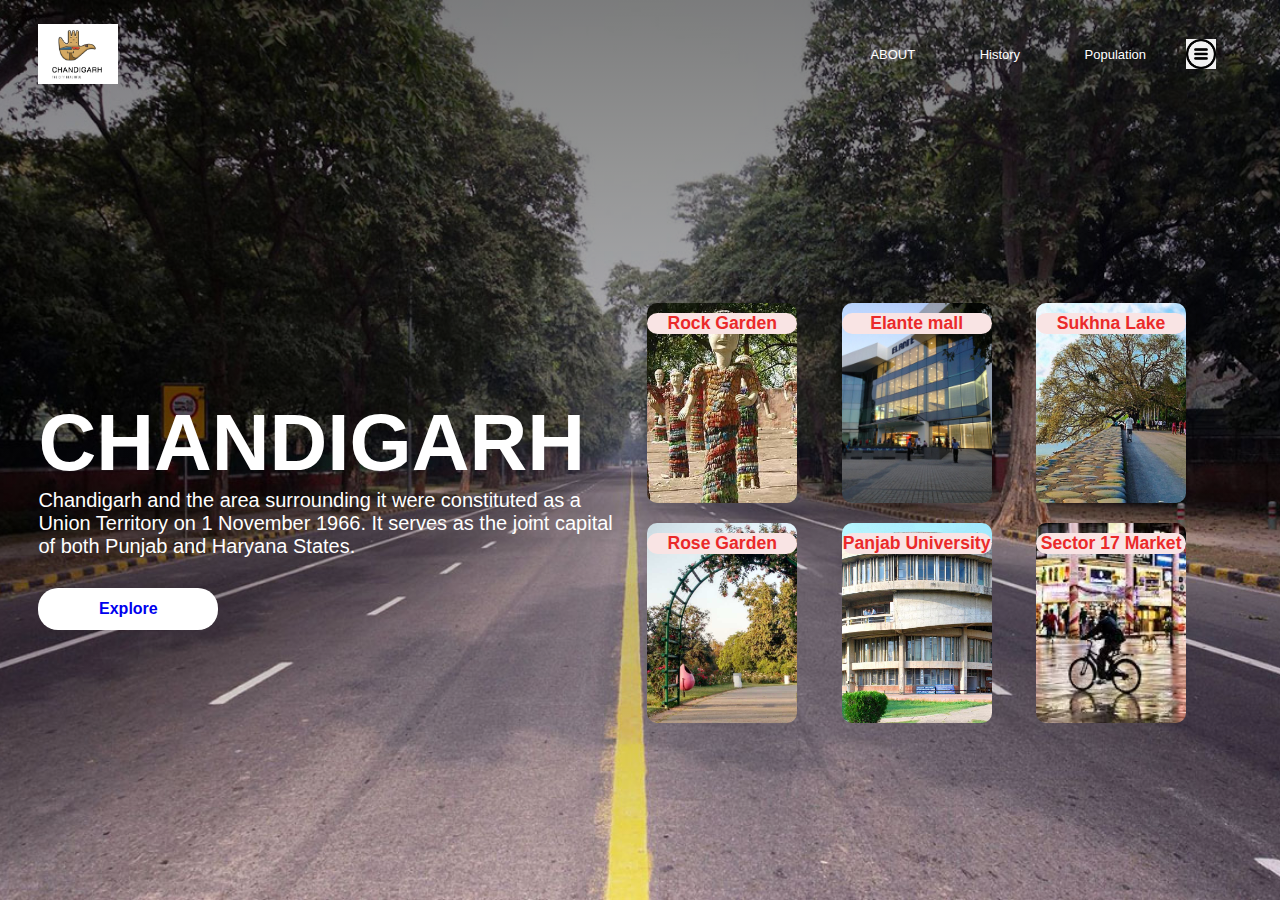
<file: index.html>
<html>
    <head>
    <title>Chandigarh</title>
<link rel="stylesheet" href="chd.css">
</head>
<body>
    <div class="container">
        <div class="navbar">
            <img src="chd1.png" class="logo">
            <nav>
                <ul>
                    <li><a href="https://en.wikipedia.org/wiki/Chandigarh">ABOUT</a></li>
                    <li><a href="https://chandigarhdistrict.nic.in/history/">History</a></li>
                    <li><a href="https://www.census2011.co.in/census/state/chandigarh.html">Population</a></li>
                </ul>
            </nav>
            <img src="menu.png" class="menu-icon">
        </div>
<div class="row">
    <div class="col">
        <h1>CHANDIGARH</h1>
        <p>Chandigarh and the area surrounding it were constituted as a Union Territory on 1 November 1966. It serves as the joint capital of both Punjab and Haryana States.</p>
        <button type="button"><a href="http://chandigarh.gov.in/knowchd_general.htm" style="
            font-weight: bold;">Explore</a></button>
    </div>
    <div class="col">
        <div class="card card1">
            <a href="https://en.wikipedia.org/wiki/Rock_Garden_of_Chandigarh"><h5>Rock Garden</h5></a>
            
        </div>
        <div class="card card2">
            <a href="https://www.nexusmalls.com/Elante/"><h5>Elante mall</h5>
           </a>
            
        </div>
        <div class="card card3">
            <a href="https://en.wikipedia.org/wiki/Sukhna_Lake"><h5>Sukhna Lake</h5>
          </a>
            
        </div>
        <div class="card card4">
            <a href="https://en.wikipedia.org/wiki/Rock_Garden_of_Chandigarh"><h5>Rose Garden</h5>
            </a>
            
        </div>
        <div class="card card5">
            <a href="https://puchd.ac.in/"><h5>Panjab University</h5>
            </a>
            
        </div>
        <div class="card card6">
            <a href="https://www.holidify.com/places/chandigarh/sector-17-market-sightseeing-123145.html"><h5>Sector 17 Market</h5>
            </a>
            
        </div>


    </div>
    
</div>

    </div>
<div>

    </div>   



</body>
</html>
</file>
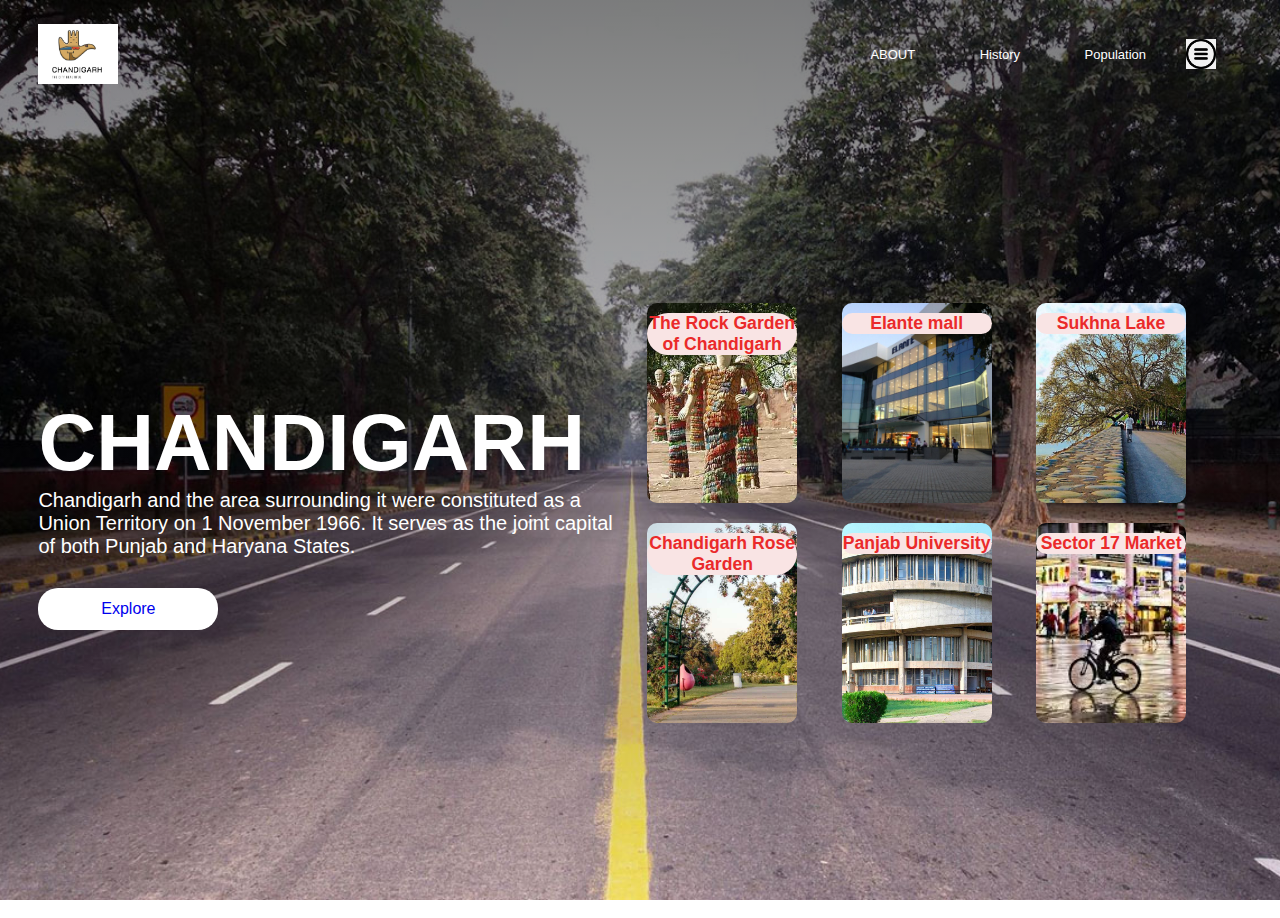
<file: chandigarh.html>
<html>
    <head>
    <title>Chandigarh</title>
<link rel="stylesheet" href="chd.css">
</head>
<body>
    <div class="container">
        <div class="navbar">
            <img src="chd1.png" class="logo">
            <nav>
                <ul>
                    <li><a href="https://en.wikipedia.org/wiki/Chandigarh">ABOUT</a></li>
                    <li><a href="https://chandigarhdistrict.nic.in/history/">History</a></li>
                    <li><a href="https://www.census2011.co.in/census/state/chandigarh.html">Population</a></li>
                </ul>
            </nav>
            <img src="menu.png" class="menu-icon">
        </div>
<div class="row">
    <div class="col">
        <h1>CHANDIGARH</h1>
        <p>Chandigarh and the area surrounding it were constituted as a Union Territory on 1 November 1966. It serves as the joint capital of both Punjab and Haryana States.</p>
        <button type="button"><a href="http://chandigarh.gov.in/knowchd_general.htm">Explore</a></button>
    </div>
    <div class="col">
        <div class="card card1">
            <a href="https://en.wikipedia.org/wiki/Rock_Garden_of_Chandigarh"><h5>The Rock Garden of Chandigarh</h5></a>
            
        </div>
        <div class="card card2">
            <a href="https://www.nexusmalls.com/Elante/"><h5>Elante mall</h5>
           </a>
            
        </div>
        <div class="card card3">
            <a href="https://en.wikipedia.org/wiki/Sukhna_Lake"><h5>Sukhna Lake</h5>
          </a>
            
        </div>
        <div class="card card4">
            <a href="https://en.wikipedia.org/wiki/Rock_Garden_of_Chandigarh"><h5>Chandigarh Rose Garden</h5>
            </a>
            
        </div>
        <div class="card card5">
            <a href="https://puchd.ac.in/"><h5>Panjab University</h5>
            </a>
            
        </div>
        <div class="card card6">
            <a href="https://www.holidify.com/places/chandigarh/sector-17-market-sightseeing-123145.html"><h5>Sector 17 Market</h5>
            </a>
            
        </div>


    </div>
    
</div>

    </div>
   



</body>
</html>
</file>
<file: chd.css>
*{
    margin: 0;
    padding: 0;
    font-family: 'Roboto',sans-serif;
    text-decoration: none;
}

.container{
    width: 100%;
    height: 100vh;
    background-image: linear-gradient(rgba(0, 0, 1, 0.514),rgba(0, 0, 0, 0)),url(chd.jpg);
    background-position: center;
    background-size: cover;
    padding-left: 3%;
    padding-right: 5%;
    box-sizing: border-box;
}
.navbar{
    height: 12%;
    display: flex;
    align-items: center;
}
.logo{
    width:80px;
    cursor: pointer;
}
.menu-icon{
    width: 30px;
    cursor: pointer;
    margin-left: 40px;
}
nav{
    flex: 1;
    text-align: right;
}
nav ul li{
    list-style: none;
    display: inline-block;
    margin-left: 60px;
}
nav ul li a{
    text-decoration: none;
    color:#fff;
    font-size: 13px;
}
.row{
    display: flex;
    height: 90%;
    align-items: center;
}
.col{
    flex-basis: 50%;
}
h1{
    color: #fff;
    font-size: 80px;
}
p{
    color:#fff;
    font-size: 20px;
    line-height: 23px;
}
button{
    width: 180px;
    color: #000;
    font-size: 1rem;
    padding: 12px 0;
    background: #fff;
    border: mediumturquoise;
    border-radius: 20px;
    outline: none;
    margin-top: 30px;

}
.card{
    width: 150px;
    height: 200px;
    display: inline-block;
    border-radius: 10px;
    padding: 0px;
    box-sizing: border-box;
    cursor: pointer;
    margin: 10px 20px;
    background-position: center;
    background-size: cover;
    transition: transform 0.3s;
}
.card1{
    background-image: url(rock.png);
}
.card2{
    background-image: url(elente.png);
}
.card3{
    background-image: url(lake.png);
}
.card4{
    background-image: url(rose.png);
}
.card5{
    background-image: url(p.png);
}
.card6{
    background-image: url(17.png);
}
.card:hover{
    transform: translateY(-10px);
}
h5{
    color: rgb(234 42 42);
    display: flex;
    align-items: center;
    justify-content: center;
    font-size: 1.1rem;
    background-color: #f9e4e4;
    border-radius: 25px;
    margin: 0.6rem 0rem;
    text-align: center;
}
</file>
